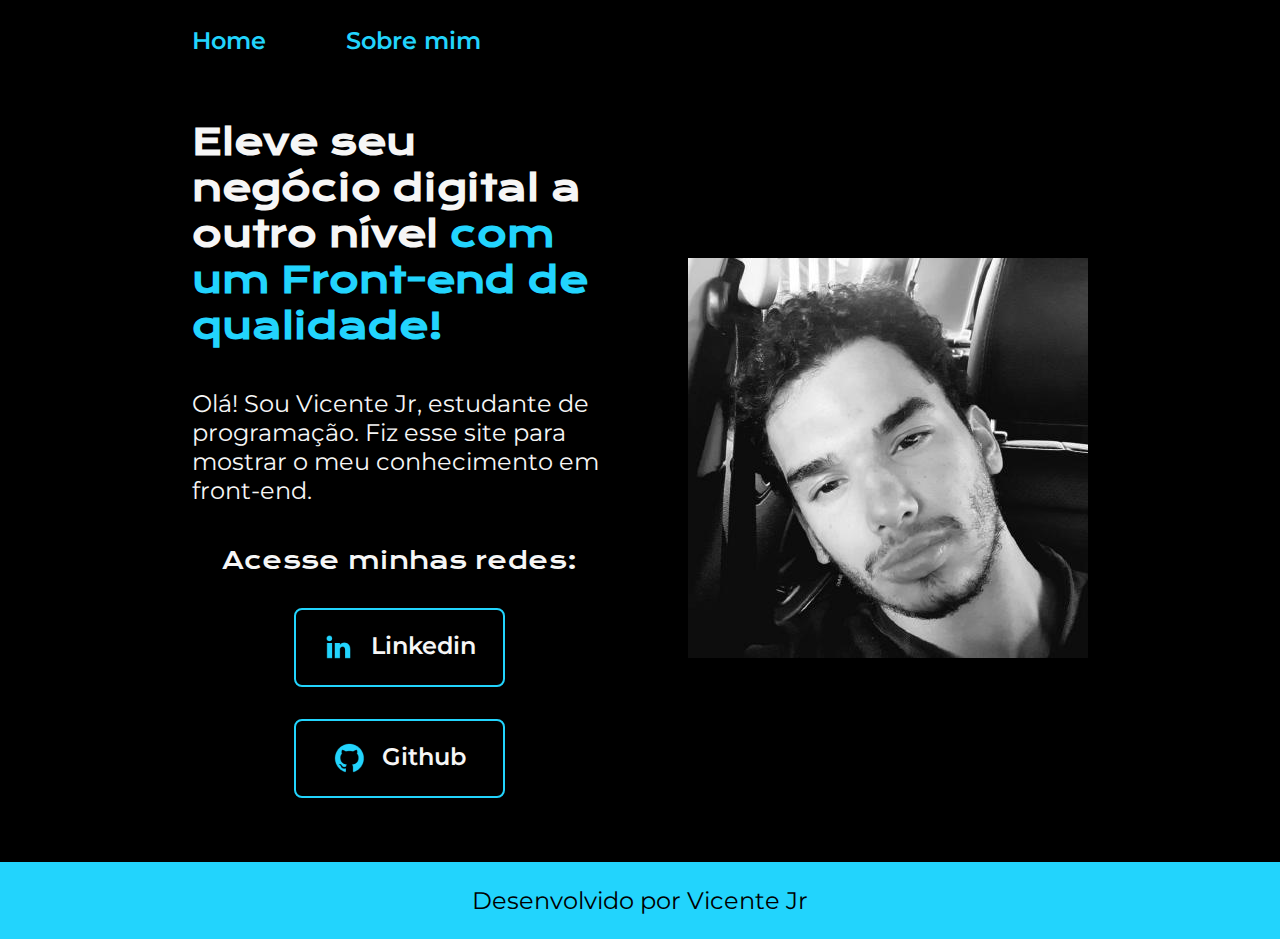
<file: index.html>
<!DOCTYPE html>
<html lang="en">
<head>
    <meta charset="UTF-8">
    <meta name="viewport" content="width=device-width, initial-scale=1.0">
    <title>Vicente Jr</title>
    <link rel="stylesheet" href="./styles/style.css">
</head>
<body>
    <header class="cabecalho">
        <nav class="cabecalho__menu">
            <a class="cabecalho__menu__link" href="index.html">Home</a>
            <a class="cabecalho__menu__link" href="about.html">Sobre mim</a>
        </nav>
    </header>
    <main class="apresentacao"> 
        <section class="apresentacao__conteudo">
            <h1 class="apresentacao__conteudo__titulo">Eleve seu negócio digital a outro nível <strong class="titulo-destaque">com um Front-end de qualidade!</strong> </h1>
            <p class="apresentacao__conteudo__texto">Olá! Sou Vicente Jr, estudante de programação. Fiz esse site para mostrar o meu conhecimento em front-end.</p> 
            <div class="apresentacao__conteudo__links">
                <h2 class="apresentacao__conteudo__links__subtitulo">Acesse minhas redes: </h2>
                <a class="apresentacao__conteudo__links__link" href="https://www.linkedin.com/in/vicentejrt/">
                    <img src="./assets/linkedin.png" alt="imagem linkedin">
                    Linkedin
                </a>
                <a class="apresentacao__conteudo__links__link" href="https://github.com/vicentejrprog">
                    <img src="./assets/github.png" alt="imagem github">
                    Github
                </a>
            </div>
        </section>
        <img class="apresentacao__imagem" src="./assets/minhaFoto.jpg">
    </main>
    <footer class="rodape">
        <p>Desenvolvido por Vicente Jr</p>
    </footer>
</body>
</html>
</file>
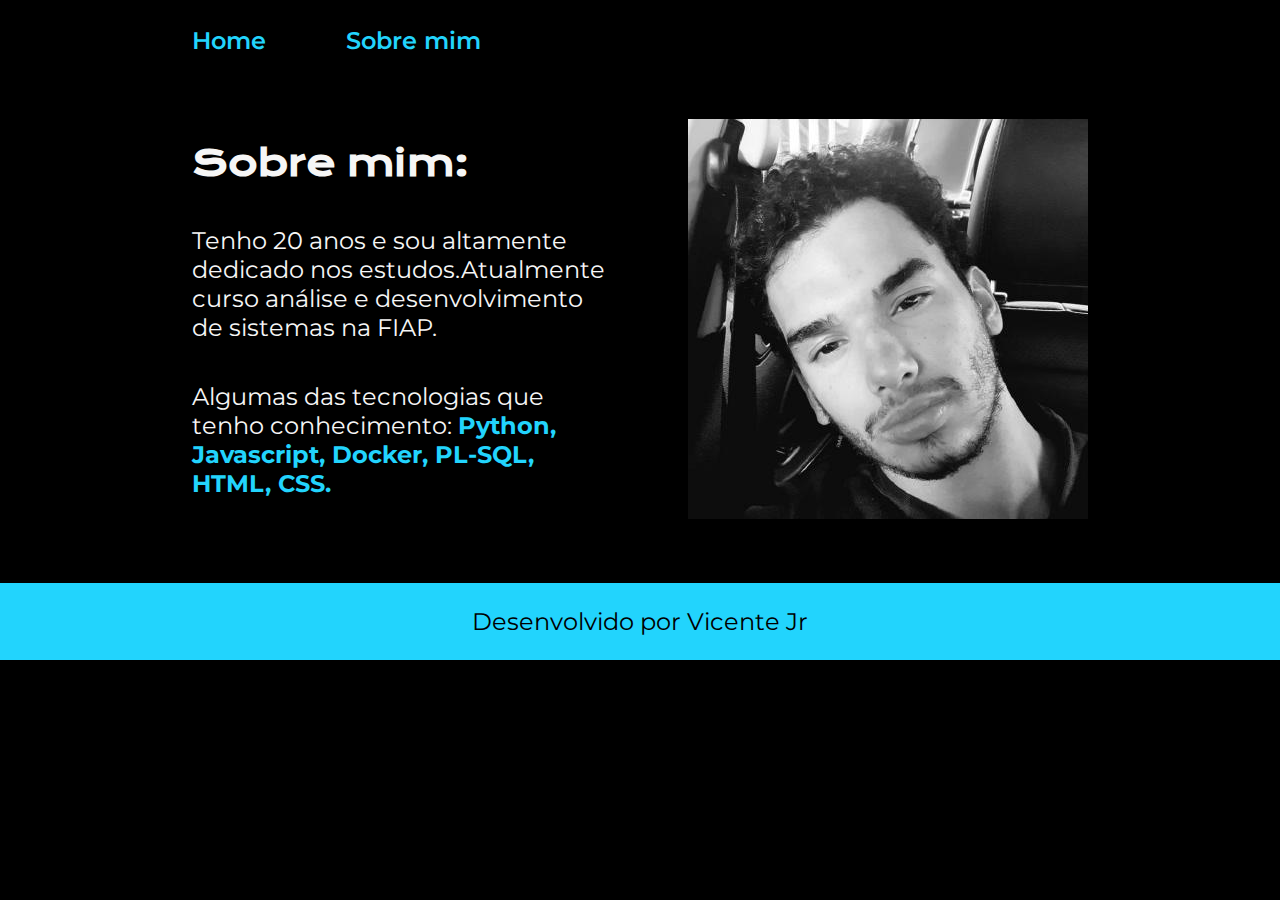
<file: about.html>
<!DOCTYPE html>
<html lang="pt-br">
<head>
    <meta charset="UTF-8">
    <meta name="viewport" content="width=device-width, initial-scale=1.0">
    <title>Sobre mim</title>
    <link rel="stylesheet" href="./styles/style.css">
    
</head>
<body>
    <header class="cabecalho">
        <nav class="cabecalho__menu">
            <a class="cabecalho__menu__link" href="index.html">Home</a>
            <a class="cabecalho__menu__link" href="about.html">Sobre mim</a>
        </nav>
    </header>

    <main class="apresentacao">
        <section class="apresentacao__conteudo">
            <h1 class="apresentacao__conteudo__titulo">Sobre mim:</h1>
            <p class="apresentacao__conteudo__texto">Tenho 20 anos e sou altamente dedicado nos estudos.Atualmente curso análise e desenvolvimento de sistemas na FIAP.</p>
            <p class="apresentacao__conteudo__texto">Algumas das tecnologias que tenho conhecimento: <strong class="titulo-destaque">Python, Javascript, Docker, PL-SQL, HTML, CSS.</strong></p>

        </section>
        <img class="apresentacao__imagem" src="./assets/minhaFoto.jpg">
    </main>

    <footer class="rodape">
        <p>Desenvolvido por Vicente Jr</p>
    </footer>
    
</body>
</html>
</file>
<file: styles/style.css>
@import url('https://fonts.googleapis.com/css2?family=Krona+One&family=Montserrat:ital,wght@0,100..900;1,100..900&display=swap');


:root{
    --cor-primaria: #000000;
    --cor-segundaria: #f6f6f6;
    --cor-terciaria: #22d4fd;
    --cor-hover: #272727;

    --fonte-primaria: "Krona One", sans-serif;
    --fonte-secundaria: "Montserrat", sans-serif;
}


* {
    margin: 0;
    padding: 0;
}

body {

    box-sizing: border-box;
    background-color: var(--cor-primaria);
    color: var(--cor-segundaria);

}

.cabecalho {
    padding: 2% 0% 0% 15%;
}

.cabecalho__menu {
    display: flex;
    gap: 80px;
}

.cabecalho__menu__link {
    font-family: var(--fonte-secundaria);
    font-size: 1.5rem;
    font-weight: 600;
    color: var(--cor-terciaria);
    text-decoration: none;

}



.apresentacao {
    padding: 5% 15%;
    display: flex;
    align-items: center;
    justify-content: space-between;
    gap: 82px;
}

.apresentacao__conteudo {
    width: 55%;
    display: flex;
    flex-direction: column;
    gap: 40px;
}

.apresentacao__conteudo__titulo {
    font-size: 2.25rem;
    font-family: var(--fonte-primaria)
    
}

.titulo-destaque {
    color: var(--cor-terciaria);
    
}



.apresentacao__conteudo__texto {
    font-size:  1.5rem;
    font-family: var(--fonte-secundaria);

}

.apresentacao__conteudo__links {
    display: flex;
    flex-direction: column;
    justify-content: space-between;
    align-items: center;
    gap: 32px;
}

.apresentacao__conteudo__links__subtitulo {
    font-family: var(--fonte-primaria);
    font-weight: 400;
    font-size: 1.5rem;

}

.apresentacao__conteudo__links__link {
    display: flex;
    justify-content: center;
    gap: 16px;
    border: 2px solid var(--cor-terciaria);
    width: 50%;
    text-align: center;
    border-radius: 8px;
    font-size: 1.5rem;
    font-family: var(--fonte-secundaria);
    font-weight: 600;
    padding: 21.5px 0;
    text-decoration: none;
    color: #f6f6f6;
    
}

.apresentacao__conteudo__links__link:hover {
    background-color: var(--cor-hover);
}

.apresentacao__imagem {
    width: 50%;
}

.rodape {
    padding: 24px;
    background-color: var(--cor-terciaria);
    color: var(--cor-primaria);
    text-align: center;
    font-family: var(--fonte-secundaria);
    font-size: 1.5rem;
    font-weight: 400;


}

@media (max-width: 1200px) {
    .cabecalho {
        padding: 10%;
    }

    .cabecalho__menu {
        justify-content: center;
    }

    .apresentacao {
        flex-direction: column-reverse;
        padding: 5%;
    }
    
    .apresentacao__conteudo {
        width: auto;
    }


}
</file>
